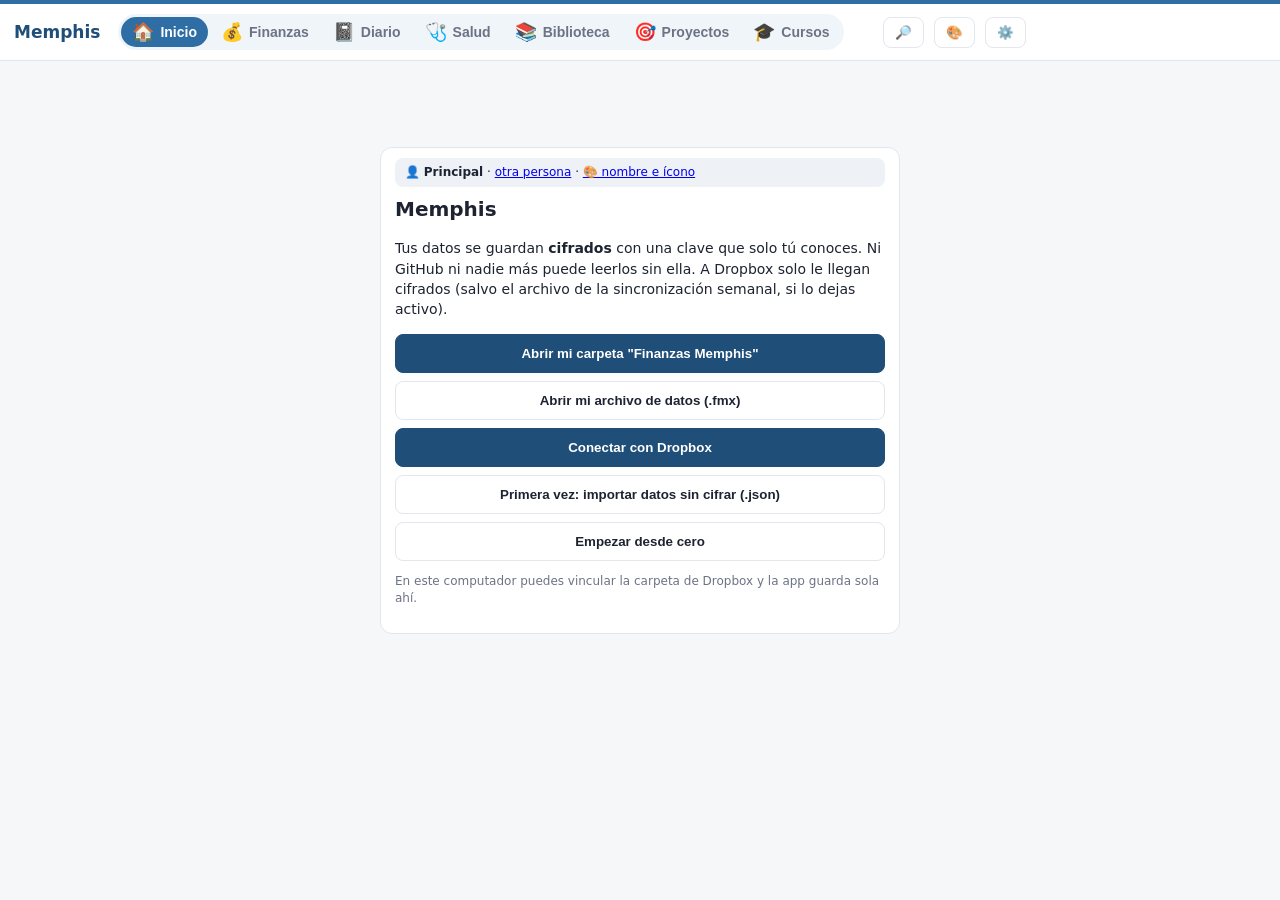
<file: index.html>
<!DOCTYPE html>
<html lang="es">
<head>
<meta charset="utf-8">
<meta name="viewport" content="width=device-width, initial-scale=1, viewport-fit=cover">
<!-- Seguridad: la página solo puede conectarse a la API de Dropbox (y solo le envía datos ya cifrados); no carga código de terceros. -->
<meta http-equiv="Content-Security-Policy" content="default-src 'none'; script-src 'self'; style-src 'self' 'unsafe-inline'; img-src 'self' data: blob:; font-src 'self'; media-src 'self' blob:; connect-src https://api.dropboxapi.com https://content.dropboxapi.com https://api.telegram.org https://api.crossref.org https://www.ebi.ac.uk https://eutils.ncbi.nlm.nih.gov https://*.workers.dev https://gmail.googleapis.com; manifest-src 'self'; worker-src 'self'; frame-src 'none'; object-src 'none'; base-uri 'none'; form-action 'none'">
<meta name="referrer" content="no-referrer">
<meta name="robots" content="noindex, nofollow">
<meta name="theme-color" content="#1f4e78">
<meta name="apple-mobile-web-app-capable" content="yes">
<meta name="apple-mobile-web-app-title" content="Memphis">
<title>Memphis</title>
<link rel="manifest" href="manifest.webmanifest">
<link rel="icon" href="icons/icon.svg" type="image/svg+xml">
<link rel="apple-touch-icon" href="icons/icon-192.png">
<link rel="stylesheet" href="styles.css">
</head>
<body class="locked">

<header>
  <h1>Memphis</h1>
  <div class="seg mods" id="mods"><button data-mod="fin" class="on">💰 Finanzas</button><button data-mod="dia">📓 Diario</button><button data-mod="sal">🩺 Salud</button><button data-mod="bib">📚 Biblioteca</button></div>
  <nav id="tabsD" hidden>
    <button data-tv="dia" class="on">🗓️ Agenda</button>
    <button data-tv="buscar">🔎 Buscar</button>
    <button data-tv="fichas">👥 Personas</button>
    <button data-tv="tareas">✅ Tareas</button>
    <button data-tv="revision">📋 Revisión</button>
  </nav>
  <nav id="tabsS" hidden>
    <button data-ts="resumen" class="on">🩺 Resumen</button>
    <button data-ts="historial">📋 Historial</button>
    <button data-ts="perfiles">👤 Perfiles</button>
    <button data-ts="sintomas">📊 Síntomas</button>
  </nav>
  <nav id="tabsB" hidden>
    <button data-tb="todo" class="on">📚 Todo</button>
    <button data-tb="leer">📖 Por leer</button>
    <button data-tb="etiquetas">🏷️ Etiquetas</button>
    <button data-tb="colecciones">📂 Colecciones</button>
    <button data-tb="boveda">🗂️ Bóveda</button>
  </nav>
  <nav id="tabs">
    <button data-t="inicio" class="on">🏠 Inicio</button>
    <button data-t="resumen">📊 Análisis</button>
    <button data-t="mov">🧾 Movimientos</button>
    <button data-t="rev">✅ Por revisar</button>
    <button data-t="graf">📈 Gráficos</button>
    <button data-t="venc">⏰ Vencimientos</button>
    <button data-t="rec">🔁 Recurrentes</button>
    <button data-t="deu">🏦 Deudas</button>
    <button data-t="reg">⚙️ Reglas</button>
    <button data-t="cfg">💾 Datos</button>
  </nav>
  <span class="sp"></span>
  <button class="b soloFin" id="btnNuevo">+ Movimiento</button>
  <button class="b p soloFin" id="btnImp">Importar</button>
  <button class="b p soloDia" id="btnNota" hidden>+ Nota</button>
  <button class="b p soloSal" id="btnSalud" hidden>+ Registro</button>
  <button class="b p soloBib" id="btnBib" hidden>+ Nuevo</button>
  <button class="b" id="btnBandeja" title="Bandeja: lo que capturas desde el celular, el navegador o Telegram">📥</button>
  <button class="b" id="btnTema" title="Apariencia: claro, oscuro y colores">🎨</button>
  <button class="b" id="btnLock" title="Bloquear">🔒</button>
  <span class="status" id="st"></span>
</header>
<main id="view"></main>

<dialog id="dlg"><div class="hd" id="dlgH"></div><div class="bd" id="dlgB"></div><div class="ft" id="dlgF"></div></dialog>
<input type="file" id="fileIn" hidden accept=".csv,.txt,.xlsx,.xls">
<input type="file" id="attIn" hidden multiple>
<input type="file" id="camIn" hidden accept="image/*" capture="environment">


<script src="vendor/xlsx.full.min.js"></script>
<script src="app.js"></script>
<script src="diario.js"></script>
<script src="personas.js"></script>
<script src="salud.js"></script>
<script src="compartir.js"></script>
<script src="vinculos.js"></script>
<script src="biblio.js"></script>
<script src="extras.js"></script>
<script src="captura.js"></script>
<script src="buzon.js"></script>
<script src="recordar.js"></script>
<script src="calext.js"></script>
<script src="mejoras.js"></script>
<script src="privadas.js"></script>
<script src="cursos.js"></script>
<script src="correo.js"></script>
<script src="proyectos.js"></script>
<script src="inicio.js"></script>
<script src="perfiles.js"></script>
<script src="biblio2.js"></script>
<script src="soltar.js"></script>
<script src="importar.js"></script>
<script src="buscar.js"></script>
<script src="previa.js"></script>
<script src="avisos.js"></script>
<script src="ocr.js"></script>
<script src="respaldo.js"></script>
<script src="dispositivos.js"></script>
<script src="salud2.js"></script>
<script src="pareja.js"></script>
<script src="escritura.js"></script>
<script src="contexto.js"></script>
<script src="ajustes.js"></script>
<script src="menu.js"></script>
</body>
</html>
</file>
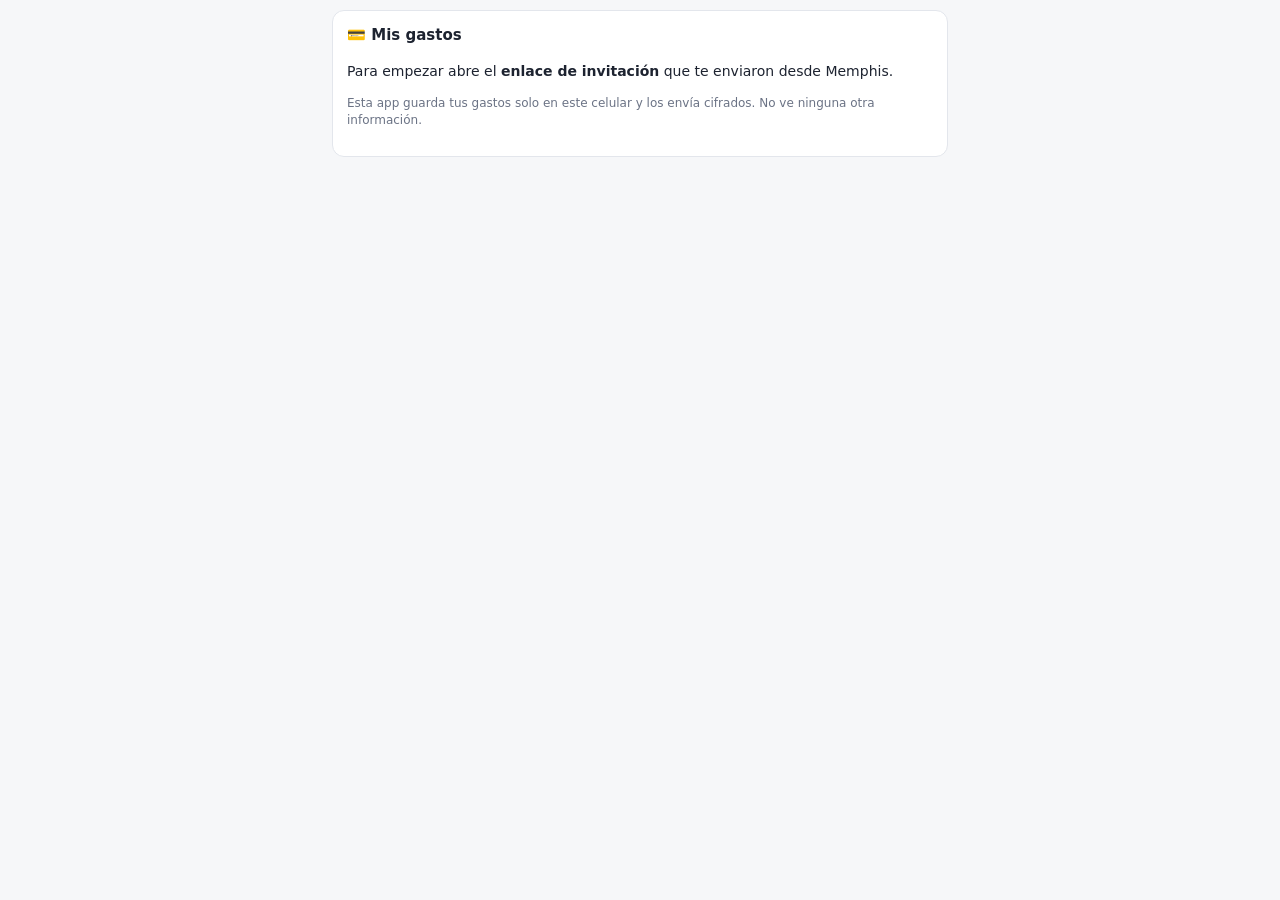
<file: gastos.html>
<!DOCTYPE html>
<html lang="es">
<head>
<meta charset="utf-8">
<meta name="viewport" content="width=device-width, initial-scale=1, viewport-fit=cover">
<meta http-equiv="Content-Security-Policy" content="default-src 'none'; script-src 'self'; style-src 'self' 'unsafe-inline'; img-src 'self' data: blob:; manifest-src 'self'; worker-src 'self'; connect-src 'self'; frame-src 'none'; object-src 'none'; base-uri 'none'; form-action 'none'">
<meta name="referrer" content="no-referrer">
<meta name="theme-color" content="#0F6E56">
<title>Memphis · Mis gastos</title>
<link rel="manifest" href="gastos.webmanifest">
<link rel="icon" href="icons/icon.svg">
<link rel="apple-touch-icon" href="icons/icon-192.png">
<link rel="stylesheet" href="styles.css">
<style>
 body{max-width:640px;margin:0 auto;padding:10px 12px 90px}
 .gh{display:flex;align-items:center;gap:8px;margin:4px 0 10px}.gh h1{font-size:1.25rem;margin:0;flex:1}
 .gv{font-size:2rem;font-weight:700;width:100%;text-align:right;padding:8px 10px}
 .gf label{display:block;font-size:.85rem;margin:8px 0 2px;color:var(--mut)}
 .gf input,.gf select,.gf textarea{width:100%;box-sizing:border-box}
 .g2c{display:grid;grid-template-columns:1fr 1fr;gap:8px}
 .gi{display:flex;gap:8px;align-items:center;padding:8px 0;border-bottom:1px solid var(--line)}.gi:last-child{border-bottom:0}
 .gi .t{flex:1;min-width:0}.gi .t b{display:block;overflow:hidden;text-overflow:ellipsis;white-space:nowrap}
 .gi img{width:40px;height:40px;object-fit:cover;border-radius:6px}
 .gbar{position:fixed;left:0;right:0;bottom:0;padding:10px 12px calc(10px + env(safe-area-inset-bottom));background:var(--card);border-top:1px solid var(--line);display:flex;gap:8px;justify-content:center}
 .gbar .b{flex:1;max-width:300px;padding:12px}
 .pend{color:var(--warn)}.env{color:var(--mut)}
 #gFotoV img{max-width:100%;max-height:180px;border-radius:8px;margin-top:6px}
</style>
</head>
<body>
<div id="app"><p class="small muted">Cargando…</p></div>
<div class="gbar" id="gBar" hidden><button class="b" id="gNuevo">➕ Gasto</button><button class="b p" id="gEnviar">📤 Enviar</button></div>
<script src="gastos.js"></script>
</body>
</html>
</file>
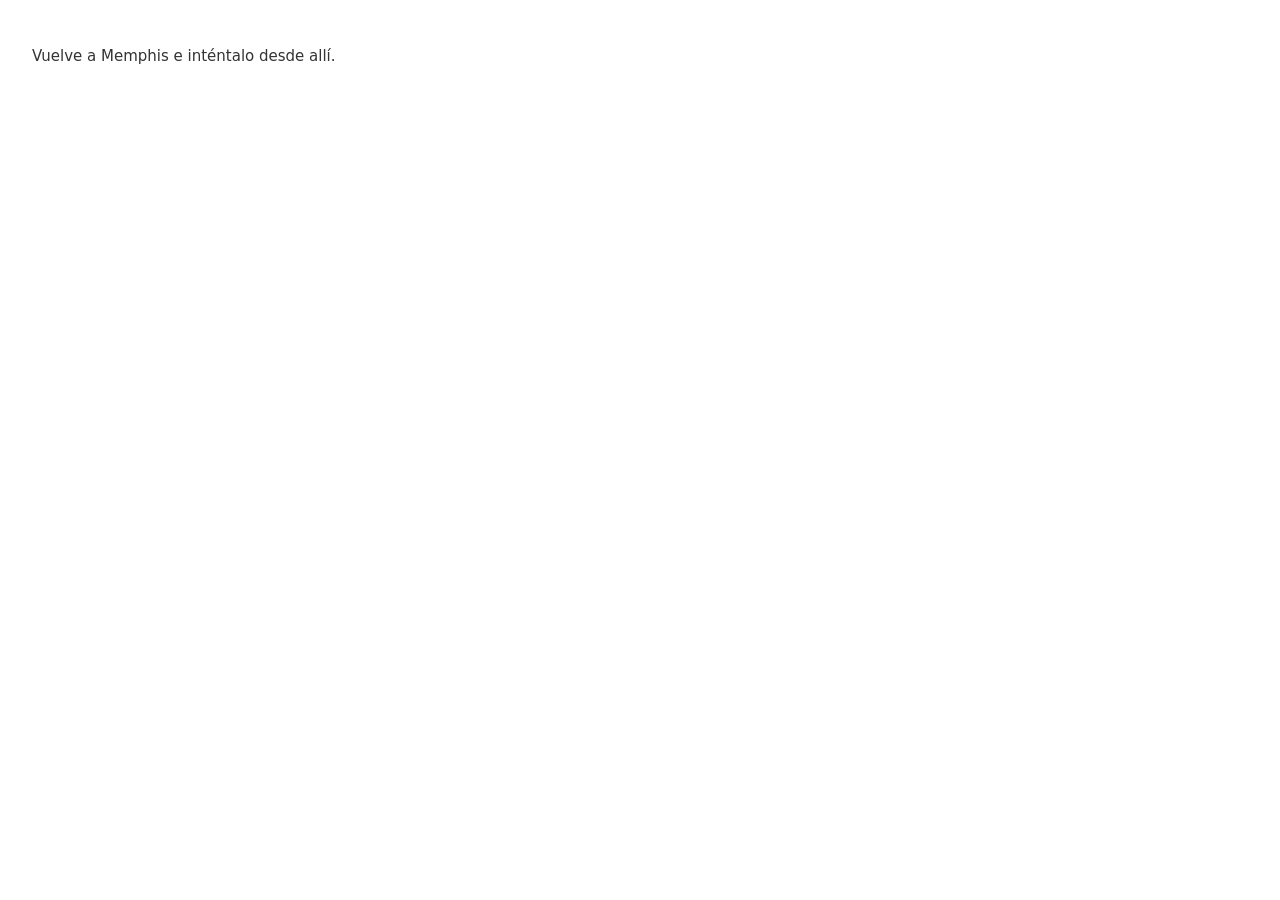
<file: oauth.html>
<!DOCTYPE html>
<html lang="es"><head><meta charset="utf-8"><meta name="viewport" content="width=device-width, initial-scale=1">
<meta http-equiv="Content-Security-Policy" content="default-src 'none'; script-src 'self'; style-src 'unsafe-inline'; base-uri 'none'; form-action 'none'">
<meta name="referrer" content="no-referrer"><title>Memphis · Google</title></head>
<body style="font:15px system-ui,sans-serif;padding:24px;color:#333"><p id="m">Conectando con Google…</p><script src="oauth.js"></script></body></html>
</file>
<file: styles.css>
:root{--bg:#f6f7f9;--card:#fff;--ink:#1d2330;--mut:#6b7385;--line:#e3e6ec;--pri:#1f4e78;--pri2:#2f6ea5;--onpri:#fff;--ok:#1e7b47;--bad:#b3261e;--warn:#a86b00;--chip:#eef2f7;--mark:#fff3a3;--markink:#000;color-scheme:light}
:root[data-tema="oscuro"]{--bg:#14171c;--card:#1d2128;--ink:#e8ebf0;--mut:#a3abb9;--line:#323844;--pri:#6aa7de;--pri2:#8bbcea;--onpri:#0b1320;--ok:#5cc28a;--bad:#ff8a80;--warn:#f0b54a;--chip:#272d37;--mark:#6b5a12;--markink:#fff7d1;color-scheme:dark}
@media (prefers-color-scheme:dark){:root:not([data-tema="claro"]):not([data-tema="suave"]):not([data-tema="rosa"]){--bg:#14171c;--card:#1d2128;--ink:#e8ebf0;--mut:#a3abb9;--line:#323844;--pri:#6aa7de;--pri2:#8bbcea;--onpri:#0b1320;--ok:#5cc28a;--bad:#ff8a80;--warn:#f0b54a;--chip:#272d37;--mark:#6b5a12;--markink:#fff7d1;color-scheme:dark}}
:root[data-tema="suave"]{--bg:#f7f3ec;--card:#fffdf8;--ink:#2b2620;--mut:#7a7166;--line:#e8e0d3;--chip:#f1eadf;color-scheme:light}
:root[data-acento="verde"]{--pri:#1e6b52;--pri2:#2e8b6c}:root[data-acento="violeta"]{--pri:#5b3fa0;--pri2:#7a5cc4}:root[data-acento="terracota"]{--pri:#9a4a26;--pri2:#c0612b}:root[data-acento="grafito"]{--pri:#3b4350;--pri2:#5a6474}
:root[data-tema="oscuro"][data-acento="verde"]{--pri:#5cc29b;--pri2:#86d6b6}:root[data-tema="oscuro"][data-acento="violeta"]{--pri:#b49cf0;--pri2:#cbb9f5}:root[data-tema="oscuro"][data-acento="terracota"]{--pri:#f0a07a;--pri2:#f5bb9e}:root[data-tema="oscuro"][data-acento="grafito"]{--pri:#c3cad6;--pri2:#dde2ea}
@media (prefers-color-scheme:dark){:root:not([data-tema="claro"]):not([data-tema="suave"]):not([data-tema="rosa"])[data-acento="verde"]{--pri:#5cc29b;--pri2:#86d6b6}:root:not([data-tema="claro"]):not([data-tema="suave"]):not([data-tema="rosa"])[data-acento="violeta"]{--pri:#b49cf0;--pri2:#cbb9f5}:root:not([data-tema="claro"]):not([data-tema="suave"]):not([data-tema="rosa"])[data-acento="terracota"]{--pri:#f0a07a;--pri2:#f5bb9e}:root:not([data-tema="claro"]):not([data-tema="suave"]):not([data-tema="rosa"])[data-acento="grafito"]{--pri:#c3cad6;--pri2:#dde2ea}}
body{--mod:#2f6ea5}body[data-mod="dia"]{--mod:#b8740e}body[data-mod="sal"]{--mod:#13897a}body[data-mod="bib"]{--mod:#7b4fc4}
:root[data-tema="oscuro"] body{--mod:#7fb4e6}:root[data-tema="oscuro"] body[data-mod="dia"]{--mod:#f0b54a}:root[data-tema="oscuro"] body[data-mod="sal"]{--mod:#4fd1bd}:root[data-tema="oscuro"] body[data-mod="bib"]{--mod:#b49cf0}
@media (prefers-color-scheme:dark){:root:not([data-tema="claro"]):not([data-tema="suave"]):not([data-tema="rosa"]) body{--mod:#7fb4e6}:root:not([data-tema="claro"]):not([data-tema="suave"]):not([data-tema="rosa"]) body[data-mod="dia"]{--mod:#f0b54a}:root:not([data-tema="claro"]):not([data-tema="suave"]):not([data-tema="rosa"]) body[data-mod="sal"]{--mod:#4fd1bd}:root:not([data-tema="claro"]):not([data-tema="suave"]):not([data-tema="rosa"]) body[data-mod="bib"]{--mod:#b49cf0}}
*{box-sizing:border-box}
body{margin:0;font:14px/1.45 system-ui,-apple-system,"Segoe UI",Roboto,Arial,sans-serif;background:var(--bg);color:var(--ink)}
header{position:sticky;top:0;z-index:5;background:var(--card);border-bottom:1px solid var(--line);padding:10px 14px;display:flex;gap:10px;align-items:center;flex-wrap:wrap}
header h1{font-size:17px;margin:0 8px 0 0;color:var(--pri)}
nav{display:flex;gap:4px;flex-wrap:wrap}
nav button{background:none;border:0;padding:7px 11px;border-radius:8px;color:var(--mut);font-weight:600;cursor:pointer}
nav button.on{background:var(--chip);color:var(--ink)}
.sp{flex:1}
button.b{border:1px solid var(--line);background:var(--card);color:var(--ink);padding:7px 11px;border-radius:8px;cursor:pointer;font-weight:600}
button.b.p{background:var(--pri);border-color:var(--pri);color:var(--onpri)}
button.b.s{padding:4px 8px;font-size:12px}
main{padding:14px;max-width:1400px;margin:0 auto}
.card{background:var(--card);border:1px solid var(--line);border-radius:12px;padding:14px;margin-bottom:14px}
.card h2{font-size:15px;margin:0 0 10px}
.kpis{display:grid;grid-template-columns:repeat(auto-fit,minmax(170px,1fr));gap:10px}
.kpi{background:var(--card);border:1px solid var(--line);border-radius:12px;padding:12px}
.kpi .l{color:var(--mut);font-size:12px}.kpi .v{font-size:20px;font-weight:700;margin-top:2px}
.pos{color:var(--ok)}.neg{color:var(--bad)}
table{border-collapse:collapse;width:100%}
th,td{padding:6px 8px;border-bottom:1px solid var(--line);text-align:left;vertical-align:top}
th{font-size:12px;color:var(--mut);font-weight:600;position:sticky;top:0;background:var(--card)}
td.n,th.n{text-align:right;font-variant-numeric:tabular-nums;white-space:nowrap}
.tw{overflow:auto;max-height:70vh}
tr.click{cursor:pointer}tr.click:hover{background:var(--chip)}
.chip{display:inline-block;padding:1px 7px;border-radius:10px;background:var(--chip);font-size:11px;color:var(--mut);margin:1px 2px 1px 0}
.chip.bad{color:var(--bad)}.chip.warn{color:var(--warn)}.chip.ok{color:var(--ok)}
.filters{display:flex;gap:8px;flex-wrap:wrap;margin-bottom:10px}
input,select,textarea{font:inherit;color:var(--ink);background:var(--bg);border:1px solid var(--line);border-radius:8px;padding:7px 9px}
textarea{width:100%;min-height:140px}
label{display:block;font-size:12px;color:var(--mut);margin:8px 0 3px}
.grid2{display:grid;grid-template-columns:1fr 1fr;gap:0 12px}
dialog{border:1px solid var(--line);border-radius:14px;background:var(--card);color:var(--ink);width:min(760px,96vw);padding:0}
dialog::backdrop{background:rgba(0,0,0,.4)}
dialog .hd{padding:12px 16px;border-bottom:1px solid var(--line);font-weight:700;display:flex;align-items:center}
dialog .bd{padding:12px 16px;max-height:70vh;overflow:auto}
dialog .ft{padding:10px 16px;border-top:1px solid var(--line);display:flex;gap:8px;justify-content:flex-end;flex-wrap:wrap}
.muted{color:var(--mut)}.small{font-size:12px}
.bar{height:10px;border-radius:5px;background:var(--pri2)}
.status{font-size:12px;color:var(--mut)}
.hb{display:flex;flex-direction:column;gap:5px}.hr{display:grid;grid-template-columns:minmax(90px,38%) 1fr 78px;gap:8px;align-items:center;font-size:12px}
.hr.click{cursor:pointer}.hr.click:hover .hl{color:var(--pri);text-decoration:underline}.hl{overflow:hidden;text-overflow:ellipsis;white-space:nowrap}
.ht{background:var(--chip);border-radius:4px;height:12px}.ht div{height:12px;border-radius:4px}.hv{text-align:right;font-variant-numeric:tabular-nums}
.chart .ax{font-size:10.5px;fill:var(--mut)}.legend{display:flex;flex-wrap:wrap;gap:4px 12px;margin-bottom:6px;font-size:12px;color:var(--mut)}.lg i{display:inline-block;width:10px;height:10px;border-radius:2px;margin-right:5px;vertical-align:-1px}
.g2{display:grid;grid-template-columns:repeat(auto-fit,minmax(340px,1fr));gap:0 14px}
.seg{display:inline-flex;border:1px solid var(--line);border-radius:8px;overflow:hidden}.seg button{border:0;background:var(--card);color:var(--mut);padding:7px 11px;font-weight:600;cursor:pointer}.seg button.on{background:var(--pri);color:var(--onpri)}
@media (max-width:700px){.g2{grid-template-columns:1fr}.hr{grid-template-columns:minmax(80px,42%) 1fr 64px}}

.mcard{display:none}
@media (max-width:760px){
  header h1{font-size:15px}
  .grid2{grid-template-columns:1fr}
  table.mov{display:none}.mcard{display:block}
  .mc{border-bottom:1px solid var(--line);padding:9px 2px}
  .mc .t{display:flex;justify-content:space-between;gap:8px;font-weight:600}
  main{padding:10px}
}

/* Bloqueo / bienvenida */
body.locked #tabs,body.locked #btnNuevo,body.locked #btnImp,body.locked #btnLock{display:none}
.lock{max-width:520px;margin:8vh auto}.lock h2{font-size:20px}
.opts{display:flex;flex-direction:column;gap:8px;margin:12px 0}.opts .b{padding:11px}
.meter{height:6px;background:var(--chip);border-radius:3px;margin-top:6px}.meter div{height:6px;border-radius:3px;width:0;transition:width .2s}
@media (display-mode:standalone){header{padding-top:max(10px,env(safe-area-inset-top))}}

#aviso{position:fixed;left:50%;bottom:18px;transform:translate(-50%,30px);opacity:0;background:var(--ink);color:var(--bg);padding:10px 16px;border-radius:10px;font-size:13px;max-width:92vw;z-index:50;transition:.25s;pointer-events:none}
#aviso.on{opacity:.95;transform:translate(-50%,0)}

/* Vencimientos */
.alerta{border-color:var(--warn)}.vrow{padding:5px 2px;border-bottom:1px solid var(--line)}.vrow:last-child{border-bottom:0}
.vgrid{display:grid;grid-template-columns:repeat(auto-fill,minmax(260px,1fr));gap:12px}
.vcard{margin:0;cursor:pointer}.vcard:hover{border-color:var(--pri2)}.vcard h3{font-size:15px;margin:6px 0 2px}.vcard .t{display:flex;justify-content:space-between;gap:6px}
.arow{display:flex;gap:8px;align-items:center;padding:6px 0;border-bottom:1px solid var(--line)}
/* Gráficos interactivos */
.chips{display:flex;flex-wrap:wrap;gap:6px;margin:-2px 0 10px}
.fchip{border:1px solid var(--pri2);background:var(--chip);color:var(--ink);border-radius:14px;padding:4px 10px;font-size:12px;cursor:pointer}
.fchip.lim{border-color:var(--line);color:var(--mut)}
.chart .bar-k{cursor:pointer}.chart .hit:hover{fill:var(--chip);fill-opacity:.5}.chart .axsel{fill:var(--ink);font-weight:700}
.hr.dim{opacity:.45}.hr.on .hl{font-weight:700;color:var(--pri)}
.kpis{margin-bottom:12px}

/* Tablero */
.ttop{align-items:center}.tvistas{margin:0 0 12px;flex-wrap:wrap}
.cols{display:flex;align-items:flex-end;gap:6px;height:170px;padding-top:6px;overflow-x:auto}
.cols .c{flex:1;min-width:30px;display:flex;flex-direction:column;align-items:center;justify-content:flex-end;gap:3px;cursor:pointer;height:100%}
.cols .cb{width:100%;border-radius:4px 4px 0 0;min-height:0}.cols .cv{font-size:10.5px;color:var(--mut);white-space:nowrap}.cols .cl{font-size:11px;color:var(--mut)}
.cols .c.dim{opacity:.35}.cols .c.sel .cl{color:var(--ink);font-weight:700}.cols .c:hover .cb{filter:brightness(1.15)}
.warn{color:var(--warn)}
@media (max-width:700px){.cols .cv{display:none}.cols{gap:3px}}
#deshacer{position:fixed;left:50%;bottom:64px;transform:translate(-50%,30px);opacity:0;background:var(--ink);color:var(--bg);padding:8px 10px 8px 16px;border-radius:10px;font-size:13px;z-index:51;transition:.25s;pointer-events:none;display:flex;gap:12px;align-items:center;max-width:92vw}
#deshacer.on{opacity:.97;transform:translate(-50%,0);pointer-events:auto}
#deshacer button{background:var(--bg);color:var(--ink)}
.ini-top{display:flex;justify-content:space-between;align-items:center;gap:12px;flex-wrap:wrap;margin-bottom:12px}
.ini-btns{display:flex;gap:10px;flex-wrap:wrap}
.b.grande{font-size:17px;padding:14px 22px;border-radius:12px}
.kpi.ini .v{font-size:24px}
input.auto{background:color-mix(in srgb,var(--ok) 10%,transparent)}
@media(max-width:640px){.ini-btns{width:100%}.ini-btns .b.grande{flex:1;padding:16px 10px}}
.ht{display:flex;overflow:hidden}.ht div:not(:last-child){border-radius:4px 0 0 4px}.ht div+div{border-radius:0 4px 4px 0}
.cols .cbs{display:flex;flex-direction:column;width:100%}.cols .cbs .cb+.cb{border-radius:0}
.duo{display:flex;height:8px;border-radius:4px;overflow:hidden;background:var(--chip);margin-top:6px}.duo span{display:block;height:100%}
.leyenda{display:flex;gap:14px;margin-top:6px;color:var(--mut)}.leyenda i{display:inline-block;width:10px;height:10px;border-radius:2px;margin-right:5px;vertical-align:-1px}
.chip.fam{background:#efe6f6;color:#6b3a87}
.lentes{margin-right:6px}
/* ===== Módulos y Diario ===== */
.mods button.on{background:var(--mod);color:#fff}
.fchip.on{border-color:var(--pri2)}.fchip.off{border-color:var(--line);color:var(--mut);background:transparent;opacity:.75}
.cap.card{padding:10px 12px}.caprow{display:flex;gap:8px}.caprow input{flex:1;font-size:15px;padding:10px 12px}
#qcP{margin-top:6px;min-height:18px}
.dnav{display:flex;align-items:center;gap:6px;flex-wrap:wrap;margin:6px 0 8px}.dtit{margin:0 8px;font-size:17px}.dnav .sp{flex:1}
.g2.dia{align-items:start}
.it{background:var(--card);border:1px solid var(--line);border-left:4px solid var(--pri2);border-radius:10px;padding:9px 11px;margin-bottom:8px;cursor:pointer}
.it:hover{border-color:var(--pri2)}.it.evento{border-left-color:#1D9E75}.it.nota{border-left-color:#7F77DD}.it.fin{border-left-color:#D85A30;padding:6px 10px}.it.ven{border-left-color:var(--warn);padding:6px 10px}.it.rec{border-left-color:#888;padding:6px 10px}
.ih{display:flex;gap:8px;align-items:baseline;flex-wrap:wrap}.ih .sp{flex:1}
.hr2{display:inline-block;min-width:44px;color:var(--mut);font-size:12px;font-variant-numeric:tabular-nums;margin-right:4px}
.ex{color:var(--mut);font-size:13px;margin-top:3px;max-height:4.8em;overflow:hidden}.ex p,.ex ul,.ex ol{margin:0}
.tl{border-left:2px solid var(--line);margin-left:20px;padding-left:12px}
.vacio{color:var(--mut);text-align:center;padding:26px}
.gal{display:flex;flex-wrap:wrap;gap:6px;margin:6px 0}.gal img{width:120px;height:120px;object-fit:cover;border-radius:8px;background:var(--chip);cursor:zoom-in}
.gal.chico img{width:58px;height:58px}.gal .mas{align-self:center;color:var(--mut);font-size:12px}
.gi{position:relative}.gi .x{position:absolute;top:3px;right:3px;border:0;border-radius:50%;width:22px;height:22px;background:rgba(0,0,0,.6);color:#fff;cursor:pointer}
.aud{display:flex;gap:8px;align-items:center;margin:6px 0;flex-wrap:wrap}.aud audio{height:34px;max-width:100%}
.adjr{display:flex;gap:8px;align-items:center;padding:4px 0;border-bottom:1px solid var(--line)}.adjr audio{height:32px}
.lnk{margin:6px 0}.lnk img.cap{display:block;max-width:100%;max-height:260px;border:1px solid var(--line);border-radius:8px;margin-top:4px;cursor:zoom-in}
.lnk.edit{display:flex;gap:6px;align-items:center;flex-wrap:wrap;border-bottom:1px solid var(--line);padding:4px 0}
.men{display:inline-block;padding:0 6px;border-radius:9px;font-size:12px;text-decoration:none;margin:1px 2px}.men.per{background:#e6f1fb;color:#185FA5}.men.tem{background:#efe6f6;color:#6b3a87}
:root[data-tema="oscuro"] .men.per{background:#1d3550;color:#9cc7f0}:root[data-tema="oscuro"] .men.tem{background:#3a2a47;color:#d3b3e8}
@media (prefers-color-scheme:dark){:root:not([data-tema="claro"]):not([data-tema="suave"]):not([data-tema="rosa"]) .men.per{background:#1d3550;color:#9cc7f0}:root:not([data-tema="claro"]):not([data-tema="suave"]):not([data-tema="rosa"]) .men.tem{background:#3a2a47;color:#d3b3e8}}
.mdv{line-height:1.55}.mdv h3,.mdv h4,.mdv h5{margin:10px 0 4px}.mdv p{margin:2px 0}.mdv blockquote{border-left:3px solid var(--line);margin:4px 0;padding:2px 10px;color:var(--mut)}
.mdv pre{background:var(--chip);padding:8px;border-radius:8px;overflow:auto}.mdv code{background:var(--chip);padding:0 4px;border-radius:4px}.mdv mark{background:var(--mark);color:var(--markink)}
ul.tareas{list-style:none;padding-left:4px;margin:2px 0}.tarea{display:flex;gap:6px;align-items:baseline;margin:0;font-size:inherit;color:inherit}.sp1{height:6px}
.tb{display:flex;gap:4px;flex-wrap:wrap;margin:8px 0 4px}.tb .sp{flex:1}
dialog.ancho{width:min(900px,98vw)}dialog.ancho textarea{min-height:200px;font-size:15px}
.tss{margin-top:10px;border-top:1px solid var(--line);padding-top:6px}
.gdesc{margin:6px 0}.rojo{color:#d33}
.sem{display:grid;grid-template-columns:repeat(7,1fr);gap:6px}.sd{background:var(--card);border:1px solid var(--line);border-radius:10px;padding:6px;min-height:140px}
.sd.hoy{border-color:var(--pri2);box-shadow:0 0 0 1px var(--pri2) inset}.sdh{font-size:12px;color:var(--mut);margin-bottom:4px}.sdh b{font-size:16px;color:var(--ink)}
.mini{font-size:12px;padding:3px 5px;border-radius:6px;background:var(--chip);margin-bottom:3px;cursor:pointer;overflow:hidden;text-overflow:ellipsis}
.mini.evento{border-left:3px solid #1D9E75}.mini.nota{border-left:3px solid #7F77DD}.mini.fin{border-left:3px solid #D85A30}.mini.ven{border-left:3px solid var(--warn)}.mini.rec{border-left:3px solid #888}
.mes{display:grid;grid-template-columns:repeat(7,1fr);gap:4px}.mh{font-size:12px;color:var(--mut);text-align:center}
.md{background:var(--card);border:1px solid var(--line);border-radius:8px;min-height:92px;padding:4px 5px;overflow:hidden}.md.fuera{opacity:.45}.md.hoy{border-color:var(--pri2);box-shadow:0 0 0 1px var(--pri2) inset}
.mn{font-weight:700;font-size:12px}.mt{font-size:11px;white-space:nowrap;overflow:hidden;text-overflow:ellipsis;border-radius:4px;padding:0 3px;margin-top:2px}.mt.evento{background:#e3f4ec;color:#0f5e44}.mt.nota{background:#ecebfb;color:#3c3489}
:root[data-tema="oscuro"] .mt.evento{background:#143a2d;color:#9be0c2}:root[data-tema="oscuro"] .mt.nota{background:#2a2850;color:#c6c2f5}
@media (prefers-color-scheme:dark){:root:not([data-tema="claro"]):not([data-tema="suave"]):not([data-tema="rosa"]) .mt.evento{background:#143a2d;color:#9be0c2}:root:not([data-tema="claro"]):not([data-tema="suave"]):not([data-tema="rosa"]) .mt.nota{background:#2a2850;color:#c6c2f5}}
.mdots{font-size:10px;color:var(--mut);margin-top:2px;display:flex;gap:4px}
.anio{display:grid;grid-template-columns:repeat(auto-fill,minmax(210px,1fr));gap:10px}.am{padding:10px}.amh{font-weight:700;text-transform:capitalize;margin-bottom:6px}
.amg{display:grid;grid-template-columns:repeat(7,1fr);gap:2px}.ad{font-size:10px;text-align:center;padding:3px 0;border-radius:4px;cursor:pointer}.ad.fuera{visibility:hidden}
.ad.n1{background:#dcd9f7}.ad.n2{background:#b9b3ef}.ad.n3{background:#8b82e0;color:#fff}.ad.n4{background:#534AB7;color:#fff}.ad.hoy{outline:2px solid var(--pri2)}
:root[data-tema="oscuro"] .ad.n1{background:#2e2b55}:root[data-tema="oscuro"] .ad.n2{background:#3f3a7a}
@media (prefers-color-scheme:dark){:root:not([data-tema="claro"]):not([data-tema="suave"]):not([data-tema="rosa"]) .ad.n1{background:#2e2b55}:root:not([data-tema="claro"]):not([data-tema="suave"]):not([data-tema="rosa"]) .ad.n2{background:#3f3a7a}}
.bres{margin-bottom:10px}.snip{color:var(--mut);margin:-4px 0 0 6px}.snip mark{background:var(--mark);color:var(--markink)}
.dsep{margin:10px 0 3px}h2.sub{font-size:15px;margin:4px 0 8px}
@media(max-width:760px){.sem{grid-template-columns:1fr}.sd{min-height:0}.md{min-height:64px}.mt{display:none}.md .mdots{display:none}.md:has(.mt)::after{content:"•";color:#7F77DD;font-size:18px;line-height:8px}.dtit{font-size:15px;width:100%;order:-1;margin:0}}
[hidden]{display:none!important}
.ex.sintit{color:var(--ink);font-size:14px;max-height:6.5em}.ex ul{padding-left:18px}
/* ===== Salud ===== */
.it.sal{border-left-color:#2E8B57}.it.sal.t-cita{border-left-color:#1f78b4}.it.sal.t-vacuna{border-left-color:#8E44AD}.it.sal.t-medicamento{border-left-color:#C0612B}.it.sal.t-accidente{border-left-color:#B8336A}.it.sal.curso{background:linear-gradient(90deg,rgba(240,181,74,.16),transparent 60%)}
.mini.sal{border-left:3px solid #2E8B57}
.chipP{display:inline-block;padding:1px 8px;border-radius:10px;border:1px solid var(--c,#185FA5);color:var(--c,#185FA5);font-size:11px;text-decoration:none;margin:1px 2px 1px 0}
.pcards{display:grid;grid-template-columns:repeat(auto-fill,minmax(230px,1fr));gap:10px;margin-bottom:10px}
.pcard{border-top:4px solid var(--c,#185FA5)}.pcard h2{color:var(--c,#185FA5)}
.kv{display:grid;grid-template-columns:repeat(auto-fill,minmax(200px,1fr));gap:4px 14px;margin:6px 0}
.sbar{display:flex;align-items:center;gap:8px;font-size:12px;margin:3px 0}.sbl{width:42%;overflow:hidden;text-overflow:ellipsis;white-space:nowrap}.sbt{flex:1;background:var(--chip);border-radius:4px;height:10px;overflow:hidden}.sbt span{display:block;height:100%;border-radius:4px}.sbn{width:28px;text-align:right}
.smes{display:flex;gap:4px;align-items:flex-end;overflow-x:auto;padding-bottom:4px}.smc{min-width:28px;text-align:center}.smb{height:110px;display:flex;flex-direction:column-reverse;justify-content:flex-start;background:var(--chip);border-radius:4px;overflow:hidden}.smb span{display:block;width:100%}
.seg.wrap{flex-wrap:wrap;display:flex}.mrow{margin:4px 0;padding:4px;border:1px dashed var(--line);border-radius:8px}
.fchip .x{border:0;background:none;color:var(--mut);cursor:pointer;padding:0 0 0 3px}
#colaAdj{color:#1f78b4}
/* fechas en el texto, sugerencias, selección */
a.fch{text-decoration:none;border-bottom:1px dotted currentColor}.fchd{font-size:10px;color:var(--mut);background:var(--chip);border-radius:6px;padding:0 4px;margin-left:2px}
.sug{margin:4px 0;padding:4px 8px;background:rgba(240,181,74,.14);border-radius:8px}
.selw{display:flex;gap:8px;align-items:flex-start}.selw>input{margin-top:12px}.selw>.it{flex:1}
/* relaciones */
.relbox{margin-top:10px}.vrow{display:flex;align-items:center;gap:8px;padding:5px 0;border-top:1px solid var(--line)}.vlink{display:flex;gap:8px;flex:1;text-decoration:none;color:inherit;align-items:center}.vico{font-size:18px;width:24px;text-align:center}.vval{font-variant-numeric:tabular-nums;white-space:nowrap}.vtot{margin:4px 0}.vchip{font-size:11px}

/* ===== Apariencia: módulo activo y submenú del mismo color ===== */
header{border-top:4px solid var(--mod)}
#tabs,#tabsD,#tabsS,#tabsB{background:color-mix(in srgb,var(--mod) 11%,transparent);border-radius:10px;padding:3px;box-shadow:inset 3px 0 0 var(--mod)}
#tabs button.on,#tabsD button.on,#tabsS button.on,#tabsB button.on{background:var(--card);color:var(--mod);box-shadow:inset 0 -2px 0 var(--mod)}
#tabs button:hover,#tabsD button:hover,#tabsS button:hover,#tabsB button:hover{color:var(--ink)}
.chip.fam{background:color-mix(in srgb,#9C5BB5 18%,var(--card));color:color-mix(in srgb,#9C5BB5 70%,var(--ink))}
.rojo{color:var(--bad)}
.men.per{background:color-mix(in srgb,#185FA5 14%,var(--card));color:color-mix(in srgb,#185FA5 70%,var(--ink))}.men.tem{background:color-mix(in srgb,#8a4fb0 16%,var(--card));color:color-mix(in srgb,#8a4fb0 70%,var(--ink))}
.chipP{color:color-mix(in srgb,var(--c,#185FA5) 75%,var(--ink))}
#colaAdj{color:var(--pri2)}
.aparien .opc{display:flex;gap:8px;flex-wrap:wrap;margin:6px 0 12px}.swatch{display:inline-block;width:14px;height:14px;border-radius:50%;vertical-align:-2px;margin-right:4px}
:root[data-tema="oscuro"] .mods button.on{color:#0b1320}
@media (prefers-color-scheme:dark){:root:not([data-tema="claro"]):not([data-tema="suave"]):not([data-tema="rosa"]) .mods button.on{color:#0b1320}}
body.locked #btnBandeja{display:none}
/* biblioteca */
.it.bib{border-left-color:#7b4fc4}.it.bib.t-referencia{border-left-color:#2f6ea5}.it.bib.t-documento{border-left-color:#a86b00}.it.bib.t-idea{border-left-color:#d8a20a}
a.wiki{color:var(--pri2);text-decoration:none;border-bottom:1px solid currentColor}a.wiki.nueva{border-bottom-style:dashed;opacity:.8}.refpre{white-space:pre-wrap;font-size:11px;background:var(--chip);padding:6px;border-radius:6px;margin:4px 0}
.tarea-f{display:flex;align-items:center;gap:8px;padding:5px 0;border-bottom:1px solid var(--line)}.tarea-f:last-child{border-bottom:0}.tarea-f .tt{flex:1}.tarea-f.hecha .tt{text-decoration:line-through;opacity:.6}
.g2x{margin-bottom:10px}.pcost{margin:-2px 0 4px;color:var(--mod)}
.dblq{font-size:.95rem;margin:10px 0 6px;color:var(--mut)}
#btnSync .ico{display:inline-block;font-size:1.05rem;line-height:1}#btnSync.girando .ico{animation:gira 1s linear infinite}#btnSync{position:relative}#btnSync.conerr::after{content:"";position:absolute;top:4px;right:4px;width:8px;height:8px;border-radius:50%;background:var(--bad,#c33)}
@keyframes gira{to{transform:rotate(360deg)}}
body.locked #btnSync{display:none}
#ptr{position:fixed;top:0;left:50%;transform:translate(-50%,-60px);z-index:60;width:38px;height:38px;border-radius:50%;background:var(--card);border:1px solid var(--line);display:flex;align-items:center;justify-content:center;font-size:1.2rem;box-shadow:0 2px 10px rgba(0,0,0,.2);transition:transform .15s}#ptr.listo{color:var(--mod)}
.clrow{display:flex;align-items:center;gap:8px;padding:8px 0;border-bottom:1px solid var(--line);cursor:pointer}.clrow:last-child{border-bottom:0}.clrow .clt{flex:1;min-width:0;display:flex;flex-direction:column}.clrow .clt b{overflow:hidden;text-overflow:ellipsis;white-space:nowrap}.clrow .cli{font-size:1.2rem}
.selbar{position:sticky;bottom:8px;z-index:4;display:flex;flex-wrap:wrap;gap:8px;align-items:center;background:var(--card);border:1px solid var(--line);border-radius:12px;padding:8px 12px;box-shadow:0 4px 16px rgba(0,0,0,.15);margin:8px 0}
.selm{position:relative;padding-left:34px!important;cursor:pointer}.selck{position:absolute;left:10px;top:12px;width:18px;height:18px;pointer-events:none}
.vjdias{display:flex;gap:6px;overflow-x:auto;padding:4px 0}.vjdias .b{white-space:nowrap}
.vjpad{color:var(--mut);margin-bottom:2px}.vjit{cursor:pointer}
.franjas{display:flex;flex-direction:column;gap:4px;margin-bottom:8px}
.franja{border:1px dashed var(--fc);border-left:5px solid var(--fc);border-radius:8px;background:color-mix(in srgb,var(--fc) 9%,var(--card));cursor:pointer;font-size:.88rem}
.franja .frh{display:flex;align-items:center;gap:8px;padding:4px 8px;min-height:28px}.franja .frt{flex:1;font-weight:600;overflow:hidden;text-overflow:ellipsis;white-space:nowrap}.franja .frd{font-size:.75rem;color:var(--mut);white-space:nowrap}.franja .frf{color:var(--mut)}
.franja .frb{padding:2px 10px 8px;cursor:default}.franja.abierta{border-style:solid}
.pildoras{display:flex;flex-wrap:wrap;gap:6px;margin-bottom:8px}.pildora{font-size:.85rem;padding:4px 10px;border-radius:999px;background:var(--chip);border:1px solid var(--line);cursor:pointer;max-width:100%;overflow:hidden;text-overflow:ellipsis;white-space:nowrap}.pildora.evento{border-color:#1D9E75}.pildora.nota{border-color:#7F77DD}
.semfr{display:grid;grid-template-columns:repeat(7,1fr);gap:3px 6px;margin-bottom:6px}.sfr{font-size:12px;padding:2px 8px;border-radius:6px;border:1px dashed var(--fc);border-left:4px solid var(--fc);background:color-mix(in srgb,var(--fc) 12%,var(--card));cursor:pointer;overflow:hidden;text-overflow:ellipsis;white-space:nowrap}
.mt.larga{background:color-mix(in srgb,var(--fc) 22%,transparent);border-left:3px solid var(--fc);color:inherit}
.colbol{display:inline-block;width:18px;height:18px;border-radius:50%;background:var(--fc);margin:0 2px;vertical-align:middle;position:relative}.colbol input{opacity:0;position:absolute;inset:0;margin:0;cursor:pointer}.colbol:has(input:checked){outline:2px solid var(--ink,#222);outline-offset:1px}
@media(max-width:760px){.semfr{grid-template-columns:1fr}.sfr{grid-column:auto!important}}
/* ---- cursos ---- */
.gcur{display:grid;grid-template-columns:repeat(auto-fill,minmax(260px,1fr));gap:10px}.ccur{border-left:5px solid var(--fc);cursor:pointer}
.tabla-c{border-collapse:collapse;width:100%;font-size:.88rem}.tabla-c th,.tabla-c td{border-bottom:1px solid var(--line);padding:5px 6px;text-align:left;vertical-align:middle}.tabla-c th{background:var(--chip);font-weight:600;position:sticky;top:0;z-index:1}.tabla-c td.n,.tabla-c th.n{text-align:right;white-space:nowrap}.tabla-c tr.ret td{opacity:.5}.tabla-c tr.prom td{background:var(--chip);font-size:.8rem}
.notas-w{max-height:75vh;overflow:auto}.notas .stk{position:sticky;left:0;background:var(--card);z-index:2;min-width:42px}.notas .stk2{position:sticky;left:42px;background:var(--card);z-index:2;min-width:180px;max-width:240px;white-space:nowrap;overflow:hidden;text-overflow:ellipsis}.notas th.stk,.notas th.stk2{z-index:3;background:var(--chip)}
.notas .colh{cursor:pointer;min-width:74px}.notas .colh:hover{background:color-mix(in srgb,var(--mod) 15%,var(--chip))}.notas td{position:relative}.nota-in{width:58px;text-align:right;padding:3px 4px;border:1px solid var(--line);border-radius:5px;background:var(--card);color:inherit;font:inherit}.nota-in:focus{outline:2px solid var(--mod)}.nota-in.bajo{color:var(--bad,#c33);font-weight:600}.ncm{position:absolute;top:0;right:2px;color:var(--mod)}.gcol{background:color-mix(in srgb,var(--mod) 6%,transparent)}
.ncom{width:100%;min-width:120px;border:1px solid transparent;background:transparent;color:inherit;font:inherit;padding:2px 4px}.ncom:focus,.ncom:hover{border-color:var(--line);background:var(--card)}
.asfila{display:flex;align-items:center;gap:8px;padding:5px 0;border-bottom:1px solid var(--line)}.asfila:last-child{border-bottom:0}.asn2{width:36px;color:var(--mut);font-variant-numeric:tabular-nums}.asnm{flex:1;min-width:0;overflow:hidden;text-overflow:ellipsis;white-space:nowrap}.asb{display:flex;gap:3px}.asb .b{min-width:34px}.asb .b.on.pos{background:#1D9E75;color:#fff;border-color:#1D9E75}.asb .b.on.neg{background:#c33;color:#fff;border-color:#c33}.asb .b.on.warn{background:#BA7517;color:#fff;border-color:#BA7517}.asb .b.on.muted{background:#5F5E5A;color:#fff}
.asuno{text-align:center;outline:none;padding:18px}.asuno:focus{box-shadow:0 0 0 2px var(--mod) inset}.asn{font-size:2.2rem;font-weight:700;color:var(--mod);font-variant-numeric:tabular-nums}.asnom{font-size:1.5rem;margin:6px 0 10px;line-height:1.3}.asbot{display:grid;grid-template-columns:repeat(4,1fr);gap:8px;margin:12px 0}.asbot .b{padding:16px 6px;font-size:1rem}.asbot kbd,.asuno kbd{font-size:.7rem;border:1px solid var(--line);border-radius:4px;padding:0 4px;margin-left:4px;opacity:.7}
@media(max-width:760px){.asbot{grid-template-columns:repeat(2,1fr)}.asbot .b{padding:20px 6px}.notas .stk2{min-width:130px;max-width:150px}}
.it.clase{border-left:5px solid var(--fc)}.mini.cl{border-left:3px solid var(--fc)}.it.hoyses{box-shadow:0 0 0 2px var(--mod) inset}
/* ---- proyectos ---- */
.pcard2{border-left:5px solid var(--fc);cursor:pointer}.prbar{display:inline-block;flex:1;min-width:60px;max-width:180px;height:7px;border-radius:4px;background:var(--line);overflow:hidden;vertical-align:middle}.prbar span{display:block;height:100%;border-radius:4px}
.ptlista{padding:6px 8px}.ptf{display:flex;align-items:center;gap:6px;padding:5px 4px 5px calc(4px + var(--niv)*22px);border-bottom:1px solid var(--line);font-size:.92rem}.ptf:last-child{border-bottom:0}.ptf.tipo-objetivo{font-weight:600;background:color-mix(in srgb,var(--mod) 6%,transparent)}
.ptf.hecho .ptt,.ptf.cancelado .ptt{text-decoration:line-through;opacity:.55}.ptx{width:18px;border:0;background:none;color:var(--mut);cursor:pointer;padding:0}.ptt{flex:1;min-width:0;cursor:pointer}.ptav{display:flex;align-items:center;gap:4px;width:120px}.ptfe{font-size:.8rem;width:64px;text-align:right}.ptes{font-size:.72rem;padding:1px 6px;border-radius:999px;border:1px solid var(--ec);color:var(--ec);white-space:nowrap}
.ptmas{opacity:.35;padding:0 6px}.ptf:hover .ptmas{opacity:1}.ptf.arr{opacity:.4}.ptf.sobre{box-shadow:inset 0 -2px 0 var(--mod)}
.kanban{display:grid;grid-template-columns:repeat(4,minmax(200px,1fr));gap:10px;overflow-x:auto}.kcol{background:var(--chip);border-radius:10px;padding:8px;min-height:120px}.kcol.sobre{outline:2px dashed var(--mod)}.kh{font-weight:600;border-bottom:3px solid var(--ec);padding-bottom:4px;margin-bottom:6px}
.kcard{background:var(--card);border:1px solid var(--line);border-radius:8px;padding:6px 8px;margin-bottom:6px;cursor:grab}.kcard.venc{border-left:4px solid #c33}.kmov{width:100%;margin-top:4px;font-size:.78rem}
.gantt{display:flex;border:1px solid var(--line);border-radius:10px;overflow:hidden;background:var(--card)}.gnames{flex:0 0 220px;border-right:1px solid var(--line)}.gwrap{flex:1;overflow-x:auto}.gbody{position:relative}
.ghead{height:26px;border-bottom:1px solid var(--line);position:relative;background:var(--chip);font-size:.72rem}.gtk{position:absolute;top:0;height:100%;border-left:1px solid var(--line);padding:5px 4px;white-space:nowrap;color:var(--mut)}
.gname,.grow{height:28px;border-bottom:1px solid color-mix(in srgb,var(--line) 60%,transparent);position:relative}.gname{padding:5px 6px 0 calc(6px + var(--niv)*14px);font-size:.82rem;white-space:nowrap;overflow:hidden;text-overflow:ellipsis;cursor:pointer}
.gbar{position:absolute;top:5px;height:18px;border-radius:5px;background:color-mix(in srgb,var(--fc) 30%,var(--card));border:1px solid var(--fc);overflow:hidden;cursor:pointer}.gbar.venc{border-color:#c33}.gav{position:absolute;left:0;top:0;bottom:0;background:var(--fc);opacity:.65}.gtx{position:relative;font-size:.72rem;padding:0 5px;white-space:nowrap;line-height:18px}
.ghito{position:absolute;top:7px;width:13px;height:13px;background:var(--fc);transform:rotate(45deg);cursor:pointer;border-radius:2px}.ghoy{position:absolute;top:0;bottom:0;width:2px;background:#c33;z-index:2;opacity:.7}.gdep{position:absolute;top:14px;border-top:2px dotted var(--mut)}
.it.ptcard{border-left:5px solid var(--fc)}.it.ptcard.hecha b{text-decoration:line-through;opacity:.6}.mini.ptm{border-left:3px solid var(--fc)}
@media(max-width:760px){.gnames{flex-basis:120px}.ptav{width:70px}.ptfe{width:50px}.kanban{grid-template-columns:repeat(4,78vw)}}
.prsubs{display:flex;max-width:100%;overflow-x:auto;white-space:nowrap;-webkit-overflow-scrolling:touch}.prsubs button{flex:0 0 auto}
@media(max-width:760px){.prhead h2{flex-basis:100%!important;order:-1;font-size:1.1rem}.ptf .ptes{display:none}.ptf{font-size:.88rem}}
.calcur .md.fest{background:color-mix(in srgb,#D85A30 7%,var(--card))}.calcur .md.fsem{opacity:.55}.cmod{font-size:10px;line-height:14px;height:14px;margin:1px -4px;padding:0 4px;background:color-mix(in srgb,var(--fc) 14%,transparent);border-top:2px dashed var(--fc);overflow:hidden;white-space:nowrap}.cmod.mio{background:color-mix(in srgb,var(--fc) 30%,transparent);border-top-style:solid}
/* 🏠 Inicio */
body[data-mod="ini"]{--mod:#3d5a80}
body[data-modo="trabajo"] #mods [data-mod="fin"],body[data-modo="trabajo"] #mods [data-mod="sal"],body[data-modo="personal"] #mods [data-mod="cur"],body[data-modo="personal"] #mods [data-mod="proy"]{display:none}
.inih{display:flex;align-items:center;gap:10px;flex-wrap:wrap;margin-bottom:10px}.inih .seg button.on{background:var(--mod);color:#fff}
.iqbox{border-left:4px solid var(--mod)}.caprow{display:flex;gap:6px}.caprow input{flex:1;min-width:0;font-size:1.05em;padding:10px 12px}
.iacc{display:flex;flex-wrap:wrap;gap:6px;margin-top:8px}
.inig{display:grid;grid-template-columns:1.3fr 1fr 1fr;gap:12px;align-items:start}
.rsm .big{font-size:1.5em;font-weight:700;margin:4px 0}.rsm{cursor:pointer}.rsm .vrow{gap:8px}
.ih{display:flex;align-items:center;gap:8px}
@media (max-width:1000px){.inig{grid-template-columns:1fr 1fr}.inig>div:first-child{grid-column:1/-1}}
@media (max-width:640px){.inig{grid-template-columns:1fr}.caprow input{font-size:16px}.inih h1{font-size:1.3em}.iacc .b{flex:1 1 auto}}
/* 📚 Biblioteca: vistas */
.bvbar{align-items:center}.bvbar .seg button{padding:6px 10px}
.bvlay{display:grid;grid-template-columns:1fr;gap:12px;align-items:start}
.bvlay.side{grid-template-columns:200px 1fr}.bvlay.lado{grid-template-columns:1fr minmax(320px,40%)}.bvlay.side.lado{grid-template-columns:190px 1fr minmax(340px,38%)}
.bvmain{min-width:0}
.bvside{position:sticky;top:8px;max-height:calc(100vh - 20px);overflow:auto;display:flex;flex-direction:column;gap:1px}
.bvsl{display:flex;justify-content:space-between;gap:6px;padding:4px 8px;border-radius:7px;color:var(--ink);text-decoration:none;font-size:13px}.bvsl span{color:var(--mut);font-size:12px}.bvsl:hover{background:var(--line)}.bvsl.on{background:var(--mod);color:#fff}.bvsl.on span{color:#fff}
.bvlect{position:sticky;top:8px;max-height:calc(100vh - 20px);overflow:auto}.bvlh{display:flex;align-items:flex-start;gap:8px}
.bvgh{font-weight:700;margin:14px 0 6px;padding-bottom:3px;border-bottom:2px solid var(--line)}
.bvlist{border:1px solid var(--line);border-radius:12px;overflow:hidden;background:var(--card)}
.bvrow{display:flex;gap:10px;align-items:flex-start;padding:9px 12px;border-bottom:1px solid var(--line);cursor:pointer}.bvrow:last-child{border-bottom:0}.bvrow:hover{background:color-mix(in srgb,var(--mod) 6%,transparent)}
.bvrow.act,.bvtab tr.act,.bvfich.act{background:color-mix(in srgb,var(--mod) 12%,transparent)}.bvrow.sel,.bvcard.sel,.bvtab tr.sel,.bvfich.sel{outline:2px solid var(--mod);outline-offset:-2px}
.bvc{flex:1;min-width:0}.bvt{font-weight:600;overflow:hidden;text-overflow:ellipsis}.bvm{overflow:hidden;text-overflow:ellipsis;white-space:nowrap}.bvr{display:flex;flex-direction:column;align-items:flex-end;gap:2px;white-space:nowrap}
.bvsrc{white-space:nowrap}.bvtag{color:var(--mod)}.bvchk{margin-top:3px;width:18px;height:18px;flex:none}
.bvgrid{display:grid;grid-template-columns:repeat(auto-fill,minmax(210px,1fr));gap:12px}
.bvcard{position:relative;background:var(--card);border:1px solid var(--line);border-radius:12px;overflow:hidden;cursor:pointer;display:flex;flex-direction:column}
.bvcard .bvchk{position:absolute;top:8px;left:8px;z-index:1}
.bvth{height:120px;background:color-mix(in srgb,var(--mod) 10%,var(--card)) center/cover no-repeat;display:flex;align-items:center;justify-content:center;font-size:38px}.bvth.img span{display:none}
.bvcb{padding:9px 11px;display:flex;flex-direction:column;gap:4px;flex:1}.bvex{color:var(--mut);display:-webkit-box;-webkit-line-clamp:3;-webkit-box-orient:vertical;overflow:hidden}.bvft{margin-top:auto}
.bvtabw{overflow-x:auto;border:1px solid var(--line);border-radius:12px;background:var(--card)}
.bvtab{width:100%;border-collapse:collapse;font-size:14px}.bvtab th{text-align:left;font-size:12px;color:var(--mut);padding:8px;border-bottom:1px solid var(--line);white-space:nowrap;position:sticky;top:0;background:var(--card)}
.bvtab th[data-bvord]{cursor:pointer}.bvtab th.on{color:var(--mod)}.bvtab td{padding:7px 8px;border-bottom:1px solid var(--line);vertical-align:top}.bvtab tr{cursor:pointer}.bvtab tbody tr:hover{background:color-mix(in srgb,var(--mod) 6%,transparent)}
.bvtt{font-weight:600;min-width:220px;max-width:420px}
.bvfichas{display:grid;grid-template-columns:repeat(auto-fill,minmax(320px,1fr));gap:12px}
.bvfich{background:var(--card);border:1px solid var(--line);border-left:5px solid var(--mod);border-radius:10px;padding:10px 12px;cursor:pointer;display:flex;flex-direction:column;gap:6px}.bvfh{display:flex;gap:8px;align-items:flex-start}
.bvcita{font-family:Georgia,serif;font-size:14px;line-height:1.45}.bvex2{color:var(--mut)}
.bvkan{display:grid;grid-template-columns:repeat(4,minmax(220px,1fr));gap:10px;overflow-x:auto;padding-bottom:6px}
.bvcol{background:color-mix(in srgb,var(--mod) 5%,var(--bg));border:1px solid var(--line);border-radius:12px;padding:8px;min-height:120px;display:flex;flex-direction:column;gap:8px}.bvcol.over{outline:2px dashed var(--mod)}
.bvch{padding:2px 4px}.bvk{background:var(--card);border:1px solid var(--line);border-radius:9px;padding:8px;cursor:grab;display:flex;flex-direction:column;gap:3px}.bvkb{display:flex;gap:4px;justify-content:flex-end}.bvkb .b{padding:2px 7px}
.shgrid{display:grid;grid-template-columns:repeat(auto-fill,minmax(190px,1fr));gap:8px;margin:8px 0}.shgrid .b{text-align:left;padding:10px 12px}
body.soltando::after{content:"📎 Suelta aquí";position:fixed;inset:10px;border:3px dashed var(--mod);border-radius:16px;background:color-mix(in srgb,var(--mod) 8%,transparent);display:flex;align-items:center;justify-content:center;font-size:24px;font-weight:700;color:var(--mod);z-index:9999;pointer-events:none}
dialog.soltando{outline:3px dashed var(--mod);outline-offset:4px}
@media (max-width:900px){.bvml{display:none}}
@media (max-width:760px){.bvkan{grid-template-columns:repeat(4,78vw);scroll-snap-type:x mandatory}.bvcol{scroll-snap-align:start}.bvgrid{grid-template-columns:repeat(2,1fr);gap:8px}.bvth{height:90px}.bvfichas{grid-template-columns:1fr}.bvr .muted{font-size:11px}.bvf select{flex:1 1 40%}.bvsel{position:sticky;bottom:8px}}
.bvfbtn{display:none}
@media (max-width:760px){.bvfbtn{display:inline-block}.bvf:not(.abierta) select{display:none}.bvf input#bB{flex:1 1 60%}
 body[data-mod="bib"] .cap .filters{flex-wrap:nowrap;overflow-x:auto;padding-bottom:4px;scrollbar-width:none}body[data-mod="bib"] .cap .filters .b{flex:none}
 body[data-mod="bib"] #bqP{font-size:12px}}
.iqmodo{margin-bottom:8px}.iqmodo button.on{background:var(--mod);color:#fff}
.iqbox.busca #iqG,.iqbox.busca #iqA,.iqbox.busca .iacc{display:none}
.gres{display:flex;flex-direction:column;gap:2px;max-height:60vh;overflow:auto}.gres .gh{font-size:12px;color:var(--mut);font-weight:700;margin:8px 0 2px}
.gres a{display:flex;gap:8px;align-items:flex-start;padding:6px 8px;border-radius:8px;color:var(--ink);text-decoration:none}.gres a:hover,.gres a.on{background:color-mix(in srgb,var(--mod) 10%,transparent)}
.gres a .gt{font-weight:600}.gres a .gs{font-size:12px;color:var(--mut)}.gres mark{background:color-mix(in srgb,#f5c400 45%,transparent);color:inherit;border-radius:3px}
/* ⚙️ Ajustes */
body[data-mod="aj"]{--mod:#5a6473}
.ajh{display:flex;align-items:center;gap:10px;flex-wrap:wrap;margin-bottom:8px}
.ajnav{display:flex;gap:6px;flex-wrap:wrap;position:sticky;top:0;z-index:3;background:var(--bg);padding:6px 0 8px}.ajnav a{padding:6px 10px;border:1px solid var(--line);border-radius:999px;text-decoration:none;color:var(--ink);font-size:13px;background:var(--card)}
.ajsec{scroll-margin-top:52px;margin-bottom:10px}.ajt{font-size:17px;margin:14px 0 8px;padding-bottom:4px;border-bottom:2px solid var(--line)}
.ajg{display:grid;grid-template-columns:repeat(auto-fill,minmax(250px,1fr));gap:10px}.ajg label{display:flex;flex-direction:column;gap:4px;font-size:13px;font-weight:600}.ajg select{font-weight:400}
@media (max-width:640px){.ajnav{flex-wrap:nowrap;overflow-x:auto}.ajnav a{flex:none}.ajh input{max-width:none!important;flex:1}}
/* Menú superior v2: íconos, la sección activa con nombre, pestañas deslizables sin barra */
.menuv2 #mods{display:flex;gap:2px;border:0;border-radius:999px;background:color-mix(in srgb,var(--mod) 7%,var(--card));padding:3px;overflow-x:auto;scrollbar-width:none;max-width:100%}
.menuv2 #mods::-webkit-scrollbar,.menuv2 header nav::-webkit-scrollbar{display:none}
.menuv2 #mods button{display:inline-flex;align-items:center;gap:6px;border-radius:999px;padding:6px 11px;white-space:nowrap;flex:none;background:transparent;transition:background .15s}
.menuv2 #mods button.on{background:var(--mod)}.menuv2 #mods .mi{font-size:18px;line-height:1}.menuv2 #mods .ml{font-size:14px}
.menuv2 header nav{flex-wrap:nowrap;overflow-x:auto;scrollbar-width:none;max-width:100%}.menuv2 header nav button{flex:none;white-space:nowrap}
.menuv2 .masDer{-webkit-mask-image:linear-gradient(to right,#000 88%,transparent);mask-image:linear-gradient(to right,#000 88%,transparent)}
.menuv2 .masIzq.masDer{-webkit-mask-image:linear-gradient(to right,transparent,#000 10%,#000 88%,transparent);mask-image:linear-gradient(to right,transparent,#000 10%,#000 88%,transparent)}
.menuv2 .masIzq:not(.masDer){-webkit-mask-image:linear-gradient(to right,transparent,#000 12%);mask-image:linear-gradient(to right,transparent,#000 12%)}
@media (max-width:1180px){.menuv2 #mods button:not(.on) .ml{display:none}.menuv2 #mods button:not(.on){padding:6px 9px}}
@media (max-width:760px){
  .menuv2 header{display:flex;flex-wrap:wrap;gap:6px 4px;padding:8px 10px}
  .menuv2 header h1{order:1;font-size:16px;margin:0 4px 0 0}
  .menuv2 header #st{order:2;flex:1 1 0;min-width:0;font-size:11px;white-space:nowrap;overflow:hidden;text-overflow:ellipsis}
  .menuv2 header>.b{order:3;padding:5px 7px;min-width:34px;min-height:34px;font-size:15px;border-radius:9px}
  .menuv2 header>.sp{display:none}
  .menuv2 #btnNuevo,.menuv2 #btnNota,.menuv2 #btnSalud,.menuv2 #btnBib{font-size:0!important}
  .menuv2 #btnNuevo::before,.menuv2 #btnNota::before,.menuv2 #btnSalud::before,.menuv2 #btnBib::before{content:"＋";font-size:17px;font-weight:700}
  .menuv2 #btnImp{font-size:12px}
  .menuv2 #mods{order:10;flex:1 1 100%;justify-content:space-between}
  .menuv2 #mods button{padding:7px 9px}.menuv2 #mods .mi{font-size:21px}.menuv2 #mods .ml{font-size:13px;font-weight:700}
  .menuv2 header nav{order:11;flex:1 1 100%;padding:2px}.menuv2 header nav button{padding:6px 10px;font-size:13px}
}
@media (max-width:380px){.menuv2 #mods button{padding:7px 7px}.menuv2 #mods .mi{font-size:19px}}
@media (max-width:440px){.menuv2 #btnImp{font-size:0!important}.menuv2 #btnImp::before{content:"⇪";font-size:17px;font-weight:700}}
@media (max-width:380px){.menuv2 header>.b{min-width:31px;padding:4px 5px;font-size:14px}.menuv2 #mods button{padding:6px 6px}.menuv2 #mods button.on{padding:6px 9px}.menuv2 header h1{font-size:15px}}
@media (max-width:380px){.menuv2 #mods{gap:0;padding:2px}.menuv2 #mods button{padding:6px 5px}.menuv2 #mods .mi{font-size:18px}.menuv2 #mods .ml{font-size:12px}}
/* el texto de estado no mueve la barra superior */
@media (min-width:761px){header #st{flex:0 0 230px;max-width:230px;white-space:nowrap;overflow:hidden;text-overflow:ellipsis;text-align:right}}
.dlist{display:flex;flex-direction:column;gap:10px}.dfila{border:1px solid var(--line);border-radius:12px;padding:10px;background:var(--card)}.dfila.yo{border-color:var(--mod);box-shadow:0 0 0 1px var(--mod)}.dfila.rev{opacity:.6}
.dcab{display:flex;gap:10px;align-items:center}.dico{font-size:26px}.dnom{width:100%;font-weight:600;border:0;border-bottom:1px dashed var(--line);background:transparent;color:var(--ink);padding:2px 0}.dsel{margin-top:8px}
/* nada se sale del ancho en el celular: hijos de grillas/filas pueden encogerse y el texto largo se parte */
.inig>*,.g2>*,.grid2>*,.bvlay>*,.ajg>*,.franjas,.franja,.franja .frh{min-width:0}
.franja .frt{min-width:0}
.card,.it,.mdv,.vrow{overflow-wrap:break-word;word-break:break-word;min-width:0}
main,#view{max-width:100%;min-width:0}

/* ---- búsqueda que se nota ---- */
.iqbox.busca{border:2px solid #f08a24;border-left-width:6px;background:color-mix(in srgb,#f08a24 9%,var(--card,#fff));animation:brilloB 1.2s ease-out 1}
@keyframes brilloB{0%{box-shadow:0 0 0 0 rgba(240,138,36,.55)}100%{box-shadow:0 0 0 14px rgba(240,138,36,0)}}
.iqbox.busca .caprow input{border-color:#f08a24;outline-color:#f08a24}.iqbox.busca .iqmodo .on{background:#f08a24;color:#fff;border-color:#f08a24}
.iqlupa{font-size:1.5em;align-self:center}#iqX{white-space:nowrap;border-color:#f08a24;color:#b85c00}
@media (max-width:520px){#iqX{font-size:.85em;padding:6px 8px}}
/* ---- escritura: etiquetas, recordatorios, atajos ---- */
.dchips{display:flex;flex-wrap:wrap;gap:5px;margin-top:5px}
.dchip{display:inline-flex;align-items:center;gap:4px;padding:2px 8px;border-radius:999px;font-size:.86em;background:var(--chip,#eef1f5);border:1px solid var(--line,#d8dde3);max-width:100%;overflow-wrap:anywhere}
.dchip a{text-decoration:none;font-weight:600}.dchip>a[data-dm],.dchip>a[data-dl],.dchip>a[data-dr="no"],.dchip>a[data-rx]{opacity:.65;margin-left:2px}
.dchip.per{background:#e8f0fe}.dchip.lug{background:#e7f6ec}.dchip.tem{background:#f3e8fd}.dchip.rec{background:#fff3e0}.dchip.act{background:#eef1f5}.dchip.act.on{background:#d9f0e3;border-color:#5cb37d}.dchip.off{opacity:.75;border-style:dashed}
a.dchip{color:inherit;text-decoration:none}
.edsec{margin:8px 0;padding:6px 8px;border:1px dashed var(--line,#d8dde3);border-radius:8px}.edlbl{font-weight:600;font-size:.92em;margin:6px 0 2px}
.edsec details>summary{cursor:pointer;list-style:none}.edsec details>summary::before{content:"▸ "}.edsec details[open]>summary::before{content:"▾ "}
#atPop{position:fixed;z-index:9999;width:290px;max-height:min(330px,46vh);overflow:auto;background:var(--card,#fff);color:var(--tx,#222);border:1px solid var(--line,#ccd);border-radius:10px;box-shadow:0 8px 28px rgba(0,0,0,.22);font-size:.93em}
#atPop.abajo{width:auto;right:6px}
.atg{font-size:.75em;text-transform:uppercase;letter-spacing:.04em;opacity:.6;padding:6px 10px 2px}.ati{display:flex;gap:8px;align-items:center;padding:6px 10px;cursor:pointer}.ati.on,.ati:hover{background:color-mix(in srgb,var(--mod,#4a7) 16%,transparent)}
.atico{width:1.4em;text-align:center}.att{flex:1;min-width:0;overflow:hidden;text-overflow:ellipsis;white-space:nowrap}.ats{font-size:.8em;opacity:.6}.atpie{font-size:.75em;opacity:.65;padding:5px 10px;border-top:1px solid var(--line,#e3e3e3)}
#kbBar{position:fixed;left:0;right:0;z-index:9998;display:flex;gap:2px;justify-content:space-around;padding:4px;background:var(--card,#fff);border-top:1px solid var(--line,#ccd);box-shadow:0 -2px 10px rgba(0,0,0,.12)}
#kbBar button{flex:1;min-width:0;padding:8px 0;font-size:1.05em;border:0;background:transparent;border-radius:6px}#kbBar button:active{background:var(--chip,#eef1f5)}
mark.mk-amarillo{background:#fff3a0}mark.mk-verde{background:#c8f2cf}mark.mk-azul{background:#cfe5ff}mark.mk-rosa{background:#f6d3f0}mark.mk-rojo{background:#ffd0cc}
.atay td{vertical-align:top;padding:4px 6px}.atay code{white-space:nowrap}
/* ---- listas plegables de personas y lugares ---- */
details.pgrp{margin:6px 0;border:1px solid var(--line,#dde);border-radius:8px}details.pgrp>summary{cursor:pointer;padding:6px 10px;font-weight:600;display:flex;gap:6px;align-items:center}
details.pgrp>summary .cnt{margin-left:auto;font-weight:400;opacity:.6;font-size:.88em}.pfila{display:flex;gap:8px;align-items:center;padding:4px 10px;border-top:1px solid var(--line,#eee);cursor:pointer}.pfila:hover{background:var(--chip,#f3f5f8)}
.pfila .pn{flex:1;min-width:0;overflow:hidden;text-overflow:ellipsis;white-space:nowrap}.pfila .ps{font-size:.8em;opacity:.6;white-space:nowrap}
.cextra td input{width:100%;min-width:60px}
.tabla-c tr.lgrp td{background:var(--chip,#eef1f5);padding-top:8px}
.cextra input{max-width:90px;padding:3px 5px}
/* ---- menú contextual, selección múltiple, búsqueda global ---- */
#ctxMenu{position:fixed;z-index:10000;min-width:230px;max-width:min(330px,94vw);max-height:80vh;overflow:auto;background:var(--card,#fff);color:var(--tx,#222);border:1px solid var(--line,#ccd);border-radius:10px;box-shadow:0 10px 30px rgba(0,0,0,.25);padding:4px 0;font-size:.94em}
#ctxMenu.hoja{left:0;right:0;bottom:0;top:auto;max-width:none;border-radius:16px 16px 0 0;padding-bottom:max(8px,env(safe-area-inset-bottom));font-size:1.02em}
#ctxMenu .ctt{font-size:.78em;opacity:.65;padding:6px 14px 4px;white-space:nowrap;overflow:hidden;text-overflow:ellipsis}
#ctxMenu .cit{display:flex;gap:10px;align-items:center;padding:7px 14px;cursor:pointer}#ctxMenu.hoja .cit{padding:11px 18px}
#ctxMenu .cit:hover,#ctxMenu .cit.on{background:color-mix(in srgb,var(--mod,#4a7) 15%,transparent)}#ctxMenu .cico{width:1.4em;text-align:center}
#ctxMenu .csep{height:1px;background:var(--line,#e3e3e3);margin:4px 0}#ctxMenu .ccan{justify-content:center;font-weight:600;opacity:.75}
[data-d],[data-b],[data-fi],[data-ptv],[data-m],[data-s],[data-est],[data-bvver],[data-bvab]{-webkit-touch-callout:none}
.selx{outline:3px solid #f08a24!important;outline-offset:-2px;background:color-mix(in srgb,#f08a24 12%,transparent)!important;border-radius:6px}
#selBar{position:fixed;left:50%;transform:translateX(-50%);bottom:max(12px,env(safe-area-inset-bottom));z-index:9997;display:flex;flex-wrap:wrap;gap:6px;align-items:center;justify-content:center;max-width:96vw;padding:8px 12px;background:var(--card,#fff);border:2px solid #f08a24;border-radius:14px;box-shadow:0 8px 26px rgba(0,0,0,.25)}
#selTx{position:fixed;z-index:9996;display:flex;gap:2px;padding:3px;background:var(--card,#fff);border:1px solid var(--line,#ccd);border-radius:10px;box-shadow:0 6px 20px rgba(0,0,0,.2)}
#selTx.abajo{right:4px;justify-content:space-around}#selTx button{border:0;background:transparent;padding:6px 8px;border-radius:6px;font-size:1em;cursor:pointer}#selTx button:hover{background:var(--chip,#eef1f5)}
#gbDlg{width:min(720px,96vw);max-height:86vh;padding:10px 12px;border-radius:14px;border:2px solid #f08a24;top:6vh;margin-top:0}
#gbDlg::backdrop{background:rgba(0,0,0,.35)}.gbcab{display:flex;gap:8px;align-items:center}#gbQ{flex:1;min-width:0;font-size:1.1em;padding:10px 12px;border:2px solid #f08a24;border-radius:10px}
.gbres{margin-top:8px;max-height:70vh;overflow:auto}.gbres a.on{background:color-mix(in srgb,#f08a24 16%,transparent)}
kbd{border:1px solid var(--line,#bbb);border-bottom-width:2px;border-radius:4px;padding:0 5px;font-size:.85em;white-space:nowrap}
@media (max-width:400px){.menuv2 header h1{display:none}.menuv2 header>.b{min-width:32px;padding:5px 6px}}

/* ---- tema rosa y acento rosa ---- */
:root[data-tema="rosa"]{--bg:#fbf1f5;--card:#fffafc;--ink:#3a2330;--mut:#8a6a7a;--line:#f0d9e3;--chip:#f8e6ee;--pri:#b03a72;--pri2:#d0558f;color-scheme:light}
:root[data-tema="rosa"] body{--mod:#c2477f}
:root[data-acento="rosa"]{--pri:#b03a72;--pri2:#d0558f}:root[data-tema="oscuro"][data-acento="rosa"]{--pri:#f09cc4;--pri2:#f5b9d6}
@media (prefers-color-scheme:dark){:root:not([data-tema="claro"]):not([data-tema="suave"]):not([data-tema="rosa"])[data-acento="rosa"]{--pri:#f09cc4;--pri2:#f5b9d6}}
/* ---- perfiles, ícono, módulos ocultos ---- */
.pfbar{margin:-4px 0 8px;padding:6px 10px;border-radius:8px;background:var(--chip,#eef1f5)}.pfl{display:flex;flex-wrap:wrap;gap:6px;margin:8px 0}
.icosel{display:flex;flex-wrap:wrap;gap:8px}.icosel .ico{padding:3px;border:2px solid transparent;border-radius:16px;background:transparent;cursor:pointer}.icosel .ico.on{border-color:var(--pri)}.icosel img{width:52px;height:52px;display:block;border-radius:12px}
body[data-ocu~="fin"] #mods [data-mod="fin"],body[data-ocu~="dia"] #mods [data-mod="dia"],body[data-ocu~="sal"] #mods [data-mod="sal"],body[data-ocu~="bib"] #mods [data-mod="bib"],body[data-ocu~="proy"] #mods [data-mod="proy"],body[data-ocu~="cur"] #mods [data-mod="cur"]{display:none}
/* ---- salud ampliada: ciclo, íntimo, comidas, bienestar ---- */
.cical{display:grid;grid-template-columns:repeat(7,1fr);gap:4px;margin-top:8px;text-align:center}.cical>span{font-size:.75em;opacity:.6}
.cd{aspect-ratio:1;min-width:0;border:1px solid var(--line);border-radius:50%;background:var(--card);color:var(--ink);font-size:.9em;cursor:pointer;padding:0;display:inline-flex;align-items:center;justify-content:center;position:relative}
.cileg .cd{width:1.6em;height:1.6em;cursor:default;font-size:.7em;vertical-align:middle;margin:0 2px 0 8px}
.cd.per{background:#d6336c;color:#fff;border-color:#d6336c}.cd.per.leve{background:#f08cae;border-color:#f08cae}.cd.per.abundante{background:#a51d4f;border-color:#a51d4f}.cd.man{background:#fde3ec}
.cd.pred{border:2px dashed #d6336c}.cd.fert{background:#dff3e6;border-color:#5cb37d}.cd.per.fert{background:#d6336c}.cd.hoy{outline:2px solid var(--pri);outline-offset:1px;font-weight:700}
.cd.sin::after{content:"";position:absolute;bottom:3px;width:5px;height:5px;border-radius:50%;background:#7a5cc4}
.cibar,.cosem{display:flex;gap:6px;align-items:flex-end;height:110px;margin:8px 0}.cibar>div,.cosem>div{flex:1;display:flex;flex-direction:column;align-items:center;justify-content:flex-end;height:100%;min-width:0}
.cibar span{width:70%;background:#f08cae;border-radius:6px 6px 0 0;min-height:4px}.cosem span{width:70%;background:var(--pri);border-radius:6px 6px 0 0;min-height:2px;opacity:.8}.cibar small,.cosem small{font-size:.72em;opacity:.75}
.schs{display:flex;flex-wrap:wrap;gap:5px}.sch{border:1px solid var(--line);border-radius:999px;padding:4px 10px;background:var(--card);color:var(--ink);cursor:pointer;font-size:.88em}
.sch.i1{background:#fff3c4;border-color:#e6c84a}.sch.i2{background:#ffd9a8;border-color:#e09a3a}.sch.i3{background:#ffb3b3;border-color:#d64545;font-weight:600}
.stars{display:flex;gap:2px}.star{border:0;background:transparent;font-size:1.6em;color:var(--line);cursor:pointer;padding:0 2px;line-height:1}.star.on{color:#f0b54a}
.cobar{height:6px;border-radius:4px;background:var(--chip);overflow:hidden;margin-top:4px}.cobar span{display:block;height:100%}
.bi5{display:flex;justify-content:space-between;align-items:center;gap:8px;padding:4px 0;flex-wrap:wrap}.bi5 .b{min-width:34px}
:root[data-tema="oscuro"] .cd.man{background:#4a2333}:root[data-tema="oscuro"] .cd.fert{background:#1d3a2a}:root[data-tema="oscuro"] .sch.i1{background:#4a4220}:root[data-tema="oscuro"] .sch.i2{background:#4f3418}:root[data-tema="oscuro"] .sch.i3{background:#5a2222}
.pacod{font:700 1.6em/1.3 ui-monospace,monospace;letter-spacing:.08em;text-align:center;padding:10px;border:2px dashed var(--pri);border-radius:12px;user-select:all}
#paDlg{width:min(820px,96vw);max-height:90vh}
.chip.par{background:#fde3ef;color:#8a2050;border-color:#f3b6cf}:root[data-tema="oscuro"] .chip.par{background:#4a2333;color:#f5b9d6}
</file>
